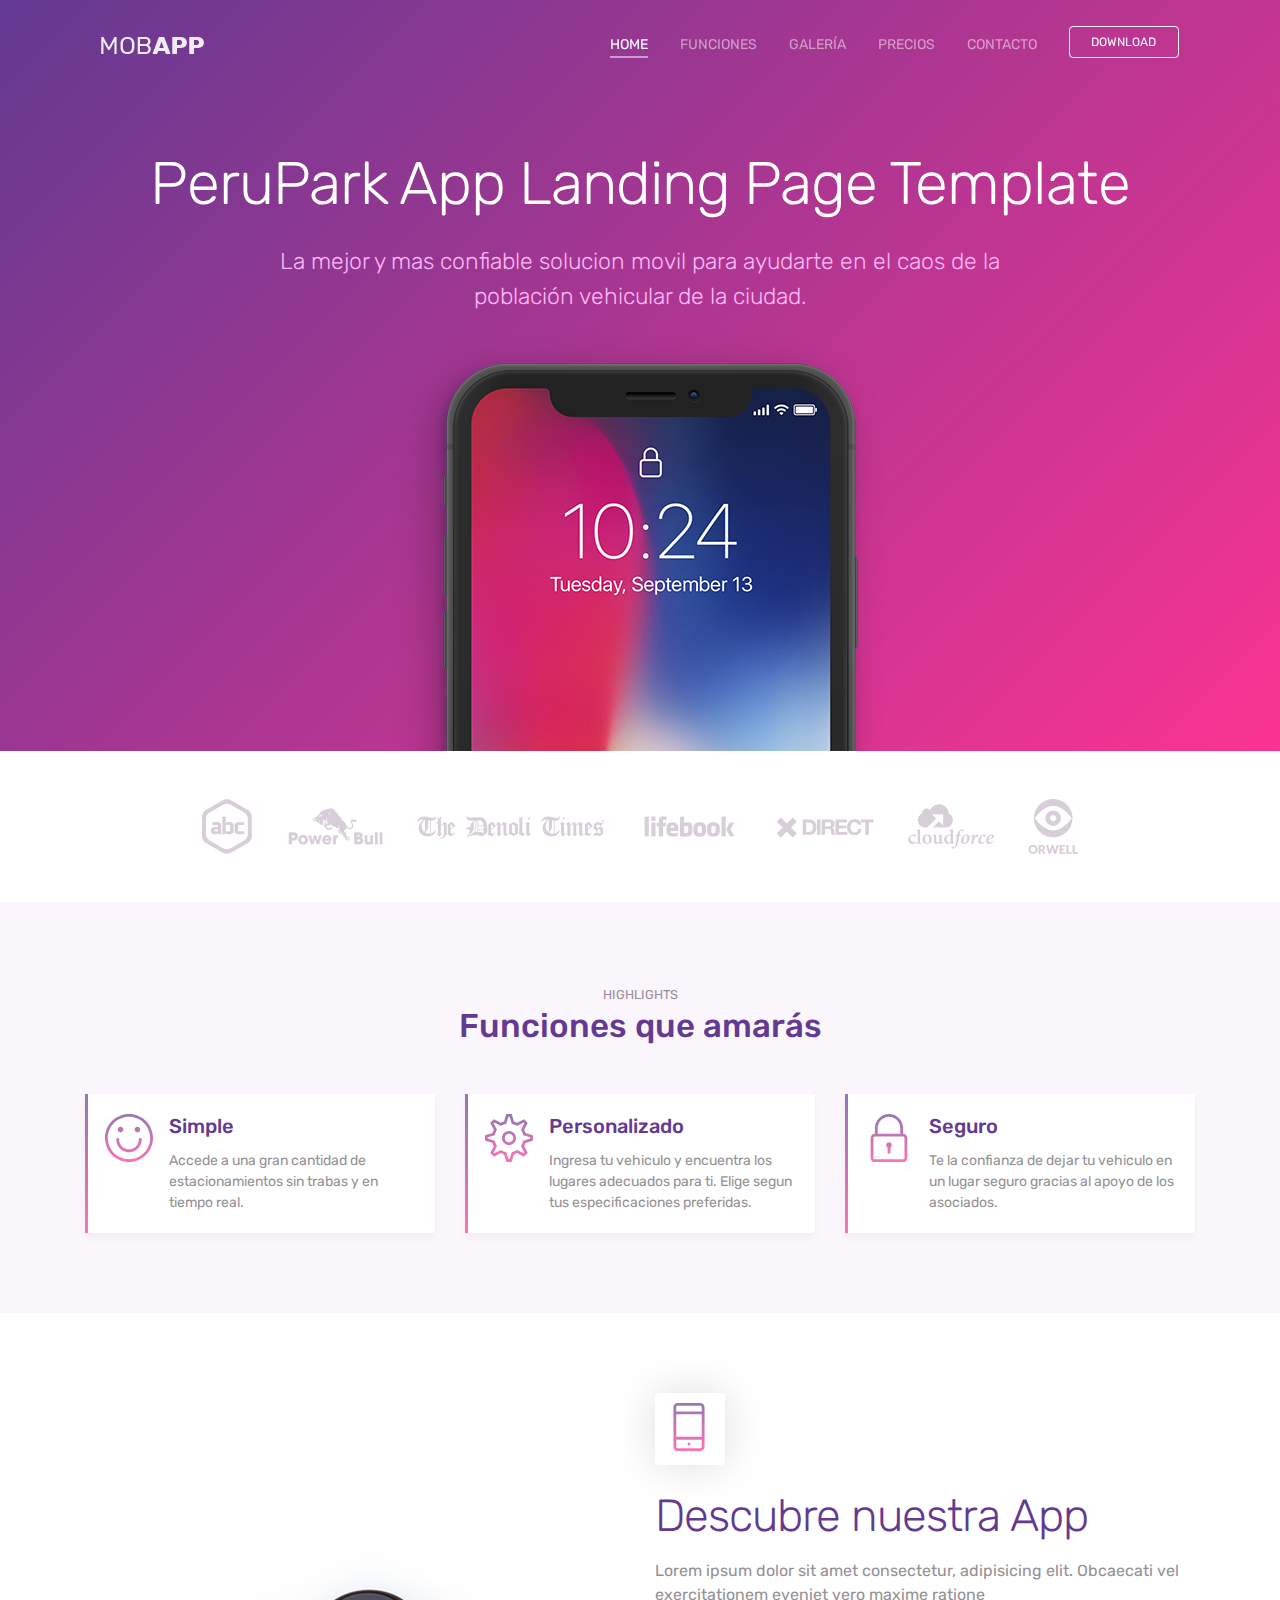
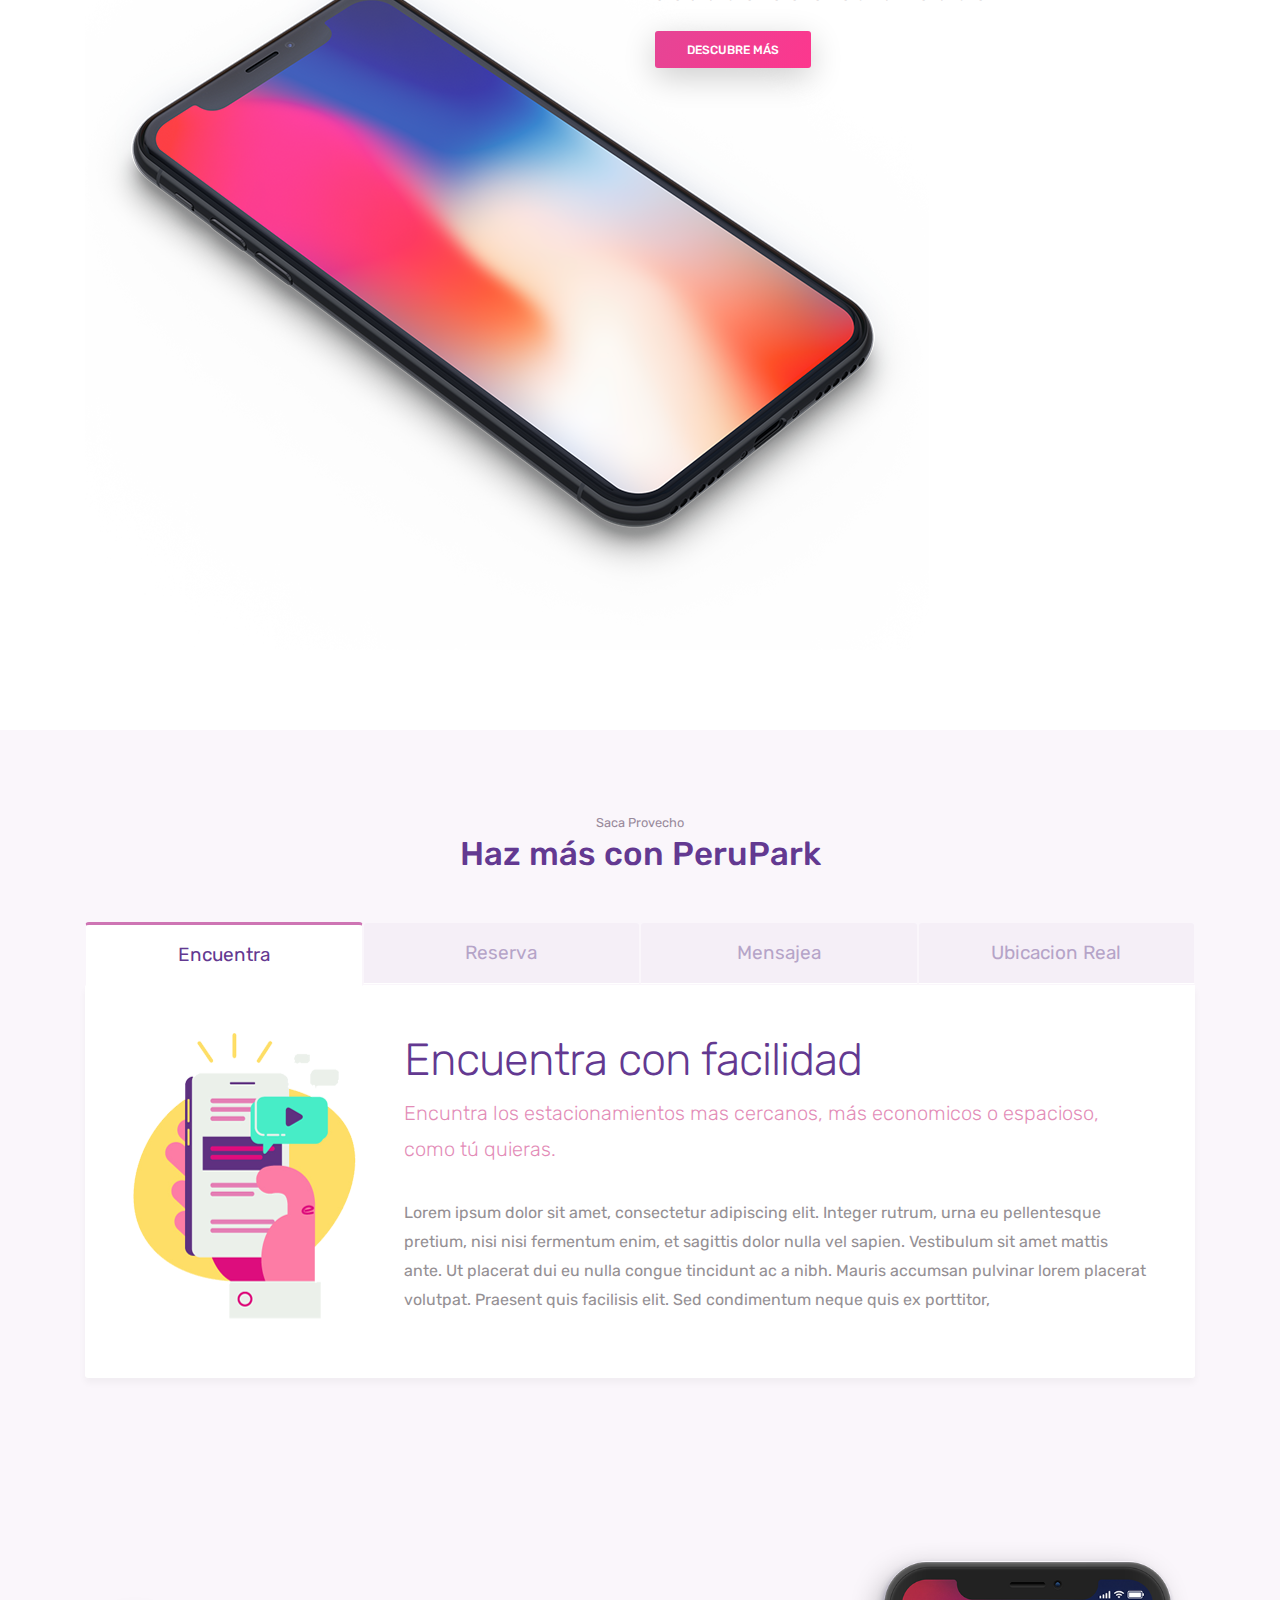
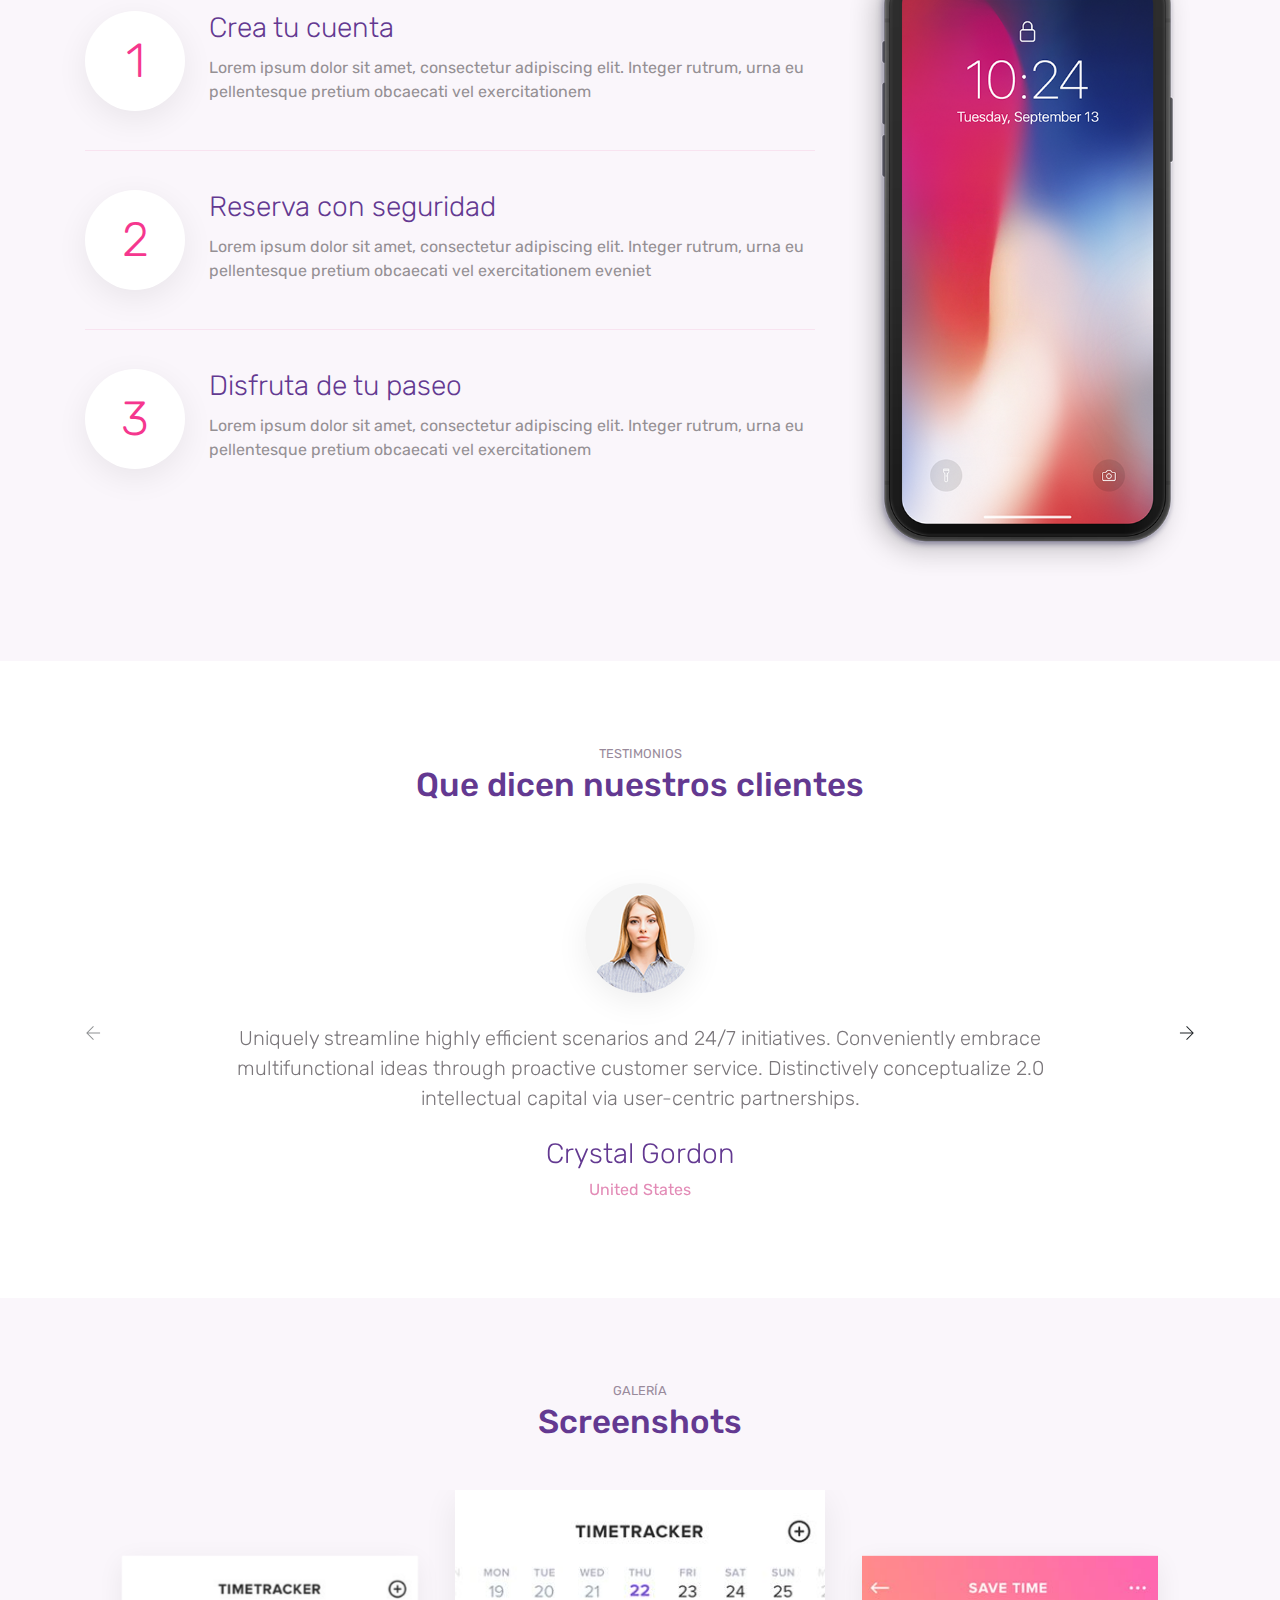
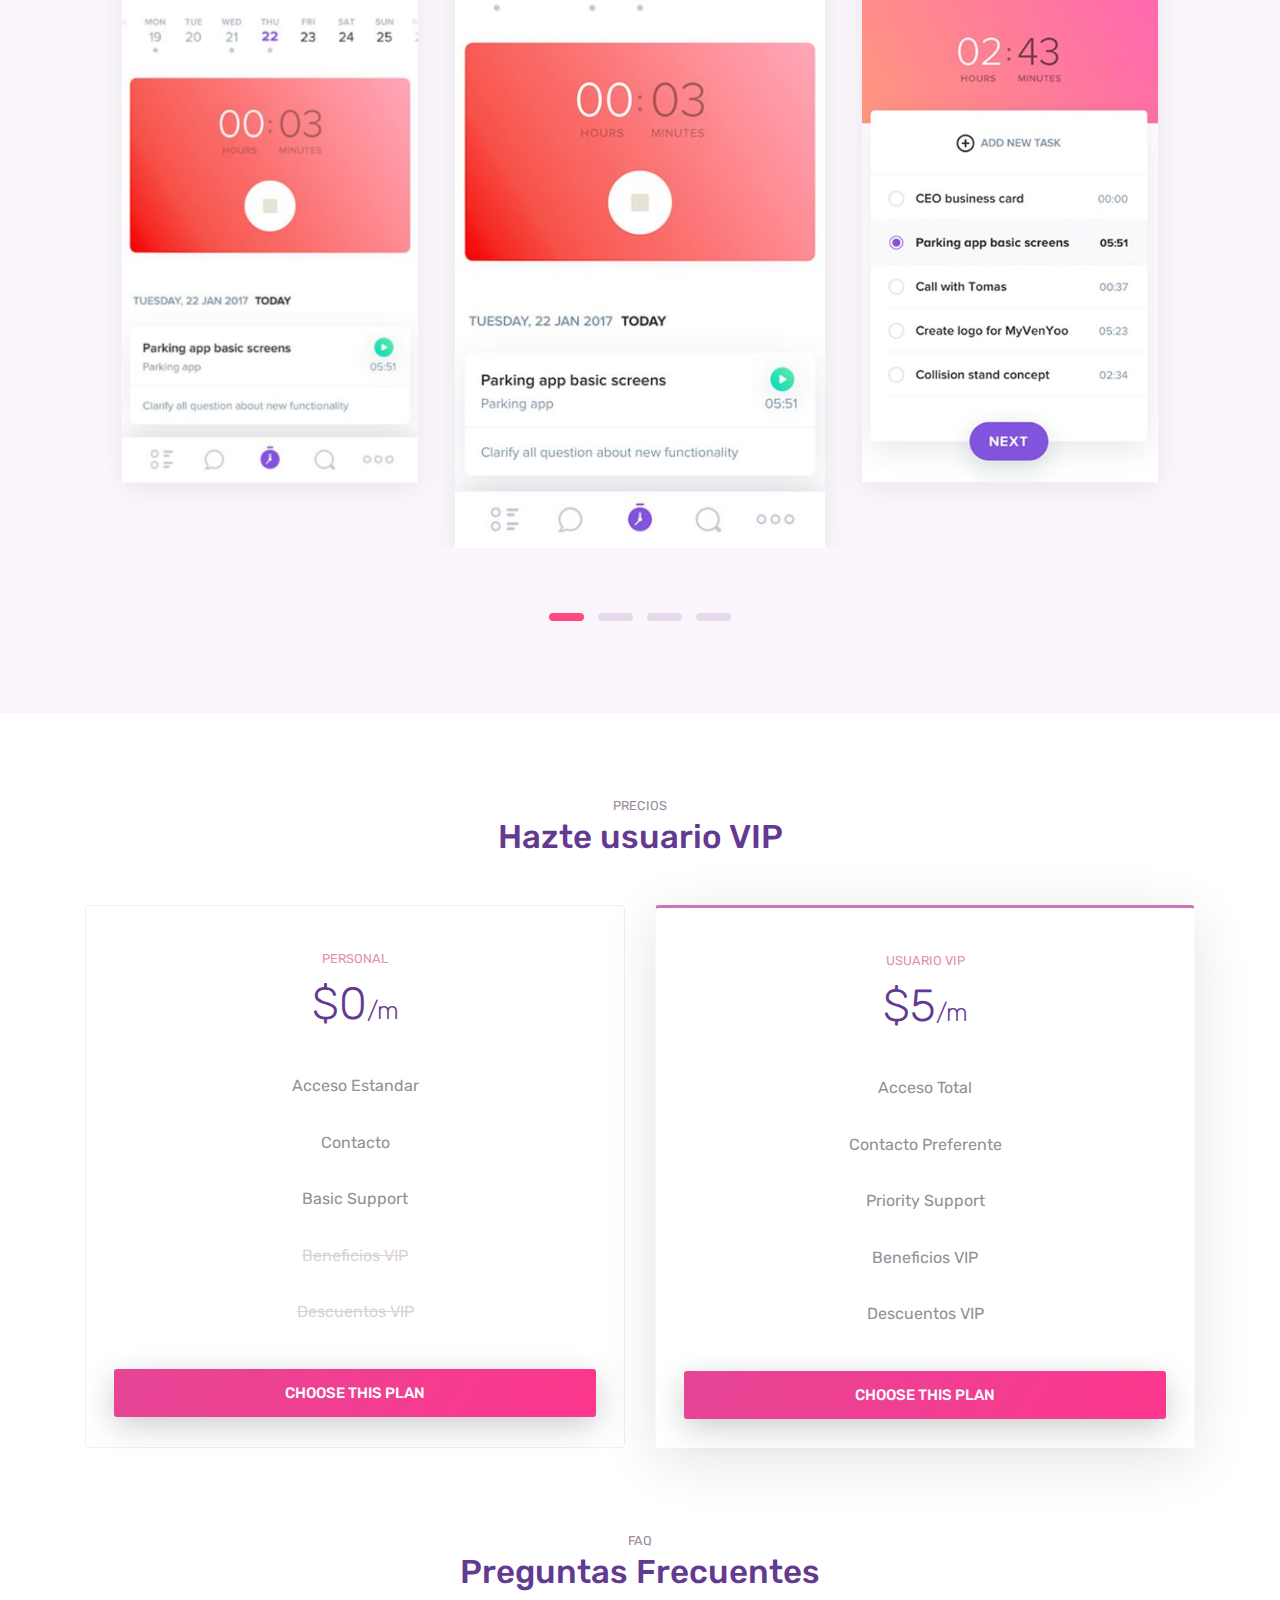
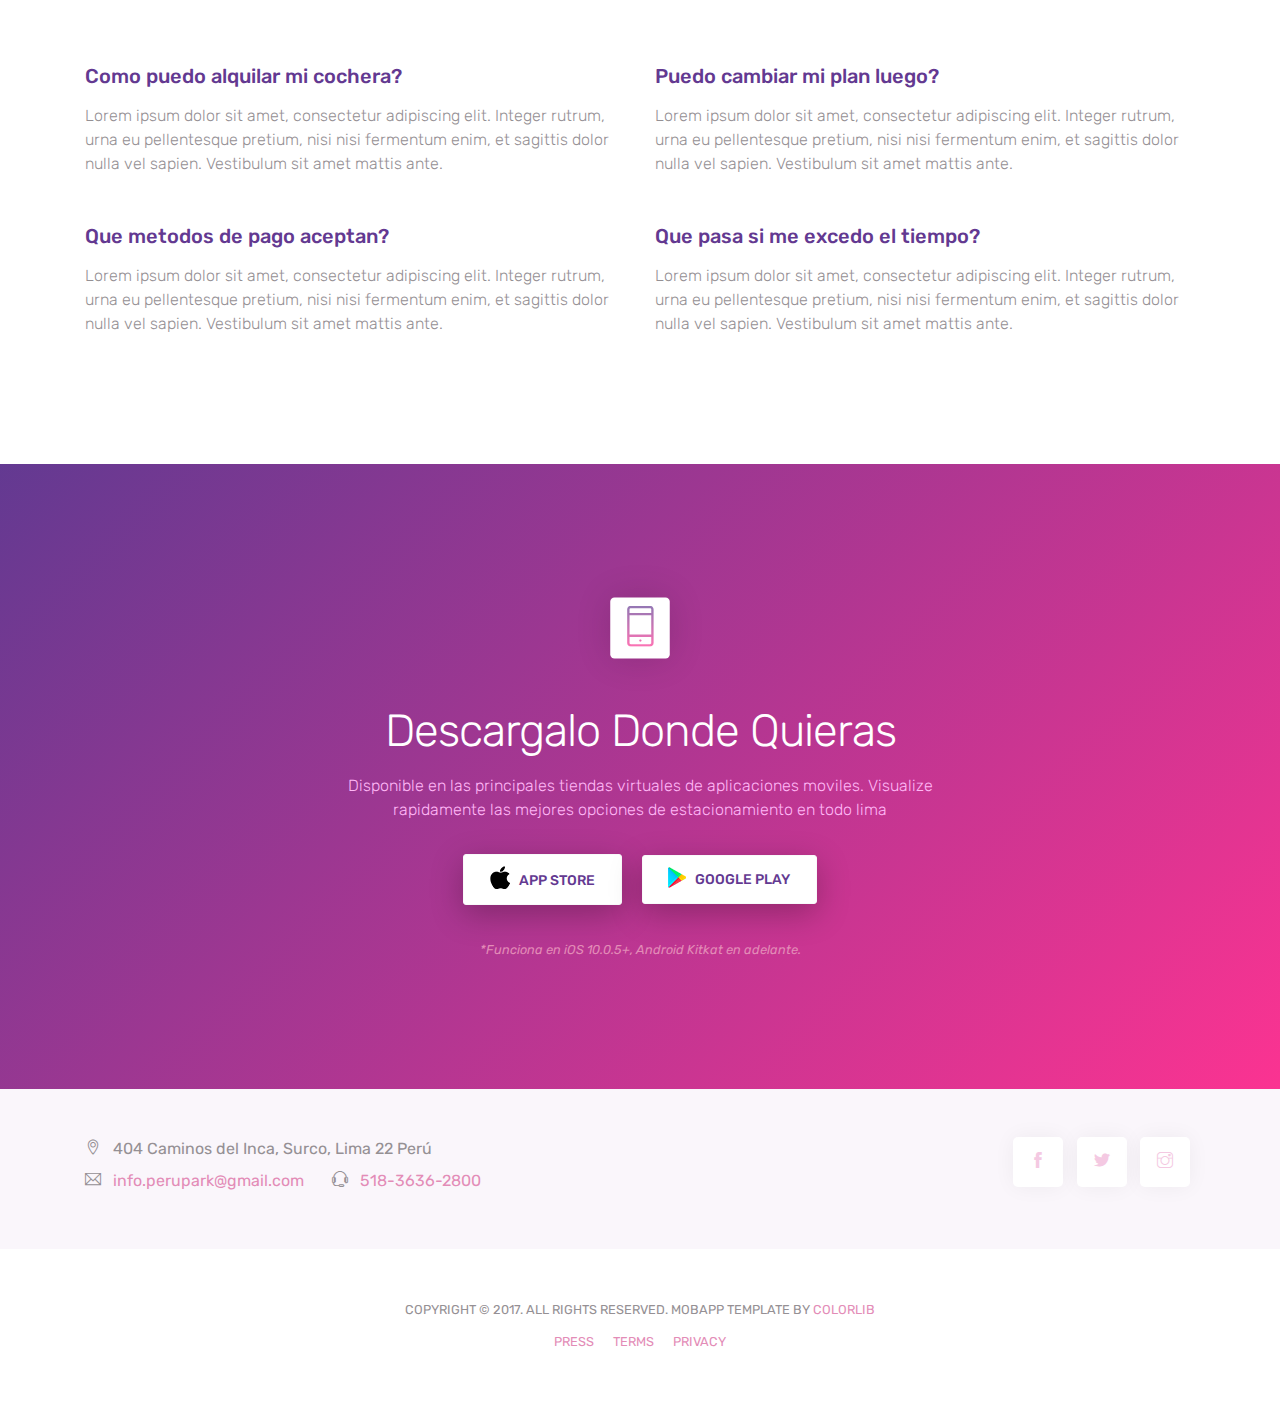
<file: Peruparkweb/index.html>
<!doctype html>
<html lang="en">
<!--

Page    : index / MobApp
Version : 1.0
Author  : Colorlib
URI     : https://colorlib.com

 -->

<head>
    <title>PeruPark - App Landing Page Template</title>
    <!-- Required meta tags -->
    <meta charset="utf-8">
    <meta name="viewport" content="width=device-width, initial-scale=1, shrink-to-fit=no">
    <meta name="description" content="Mobland - Mobile App Landing Page Template">
    <meta name="keywords" content="HTML5, bootstrap, mobile, app, landing, ios, android, responsive">

    <!-- Font -->
    <link rel="dns-prefetch" href="//fonts.googleapis.com">
    <link href="https://fonts.googleapis.com/css?family=Rubik:300,400,500" rel="stylesheet">

    <!-- Bootstrap CSS -->
    <link rel="stylesheet" href="css/bootstrap.min.css">
    <!-- Themify Icons -->
    <link rel="stylesheet" href="css/themify-icons.css">
    <!-- Owl carousel -->
    <link rel="stylesheet" href="css/owl.carousel.min.css">
    <!-- Main css -->
    <link href="css/style.css" rel="stylesheet">
</head>

<body data-spy="scroll" data-target="#navbar" data-offset="30">

    <!-- Nav Menu -->

    <div class="nav-menu fixed-top">
        <div class="container">
            <div class="row">
                <div class="col-md-12">
                    <nav class="navbar navbar-dark navbar-expand-lg">
                        <a class="navbar-brand" href="index.html"><img src="images/logo.png" class="img-fluid" alt="logo"></a> <button class="navbar-toggler" type="button" data-toggle="collapse" data-target="#navbar" aria-controls="navbar" aria-expanded="false" aria-label="Toggle navigation"> <span class="navbar-toggler-icon"></span> </button>
                        <div class="collapse navbar-collapse" id="navbar">
                            <ul class="navbar-nav ml-auto">
                                <li class="nav-item"> <a class="nav-link active" href="#home">HOME <span class="sr-only">(current)</span></a> </li>
                                <li class="nav-item"> <a class="nav-link" href="#features">FUNCIONES</a> </li>
                                <li class="nav-item"> <a class="nav-link" href="#gallery">GALERÍA</a> </li>
                                <li class="nav-item"> <a class="nav-link" href="#pricing">PRECIOS</a> </li>
                                <li class="nav-item"> <a class="nav-link" href="#contact">CONTACTO</a> </li>
                                <li class="nav-item"><a href="#downloadarea" class="btn btn-outline-light my-3 my-sm-0 ml-lg-3">Download</a></li>
                            </ul>
                        </div>
                    </nav>
                </div>
            </div>
        </div>
    </div>


    <header class="bg-gradient" id="home">
        <div class="container mt-5">
            <h1>PeruPark App Landing Page Template</h1>
            <p class="tagline">La mejor y mas confiable solucion movil para ayudarte en el caos de la población vehicular de la ciudad.</p>
        </div>
        <div class="img-holder mt-3"><img src="images/iphonex.png" alt="phone" class="img-fluid"></div>
    </header>

    <div class="client-logos my-5">
        <div class="container text-center">
            <img src="images/client-logos.png" alt="client logos" class="img-fluid">
        </div>
    </div>

    <div class="section light-bg" id="features">


        <div class="container">

            <div class="section-title">
                <small>HIGHLIGHTS</small>
                <h3>Funciones que amarás</h3>
            </div>


            <div class="row">
                <div class="col-12 col-lg-4">
                    <div class="card features">
                        <div class="card-body">
                            <div class="media">
                                <span class="ti-face-smile gradient-fill ti-3x mr-3"></span>
                                <div class="media-body">
                                    <h4 class="card-title">Simple</h4>
                                    <p class="card-text">Accede a una gran cantidad de estacionamientos sin trabas y en tiempo real.</p>
                                </div>
                            </div>
                        </div>
                    </div>
                </div>
                <div class="col-12 col-lg-4">
                    <div class="card features">
                        <div class="card-body">
                            <div class="media">
                                <span class="ti-settings gradient-fill ti-3x mr-3"></span>
                                <div class="media-body">
                                    <h4 class="card-title">Personalizado</h4>
                                    <p class="card-text">Ingresa tu vehiculo y encuentra los lugares adecuados para ti. Elige segun tus especificaciones preferidas.</p>
                                </div>
                            </div>
                        </div>
                    </div>
                </div>
                <div class="col-12 col-lg-4">
                    <div class="card features">
                        <div class="card-body">
                            <div class="media">
                                <span class="ti-lock gradient-fill ti-3x mr-3"></span>
                                <div class="media-body">
                                    <h4 class="card-title">Seguro</h4>
                                    <p class="card-text">Te la confianza de dejar tu vehiculo en un lugar seguro gracias al apoyo de los asociados.</p>
                                </div>
                            </div>
                        </div>
                    </div>
                </div>
            </div>

        </div>



    </div>
    <!-- // end .section -->
    <div class="section">

        <div class="container">
            <div class="row">
                <div class="col-lg-6 offset-lg-6">
                    <div class="box-icon"><span class="ti-mobile gradient-fill ti-3x"></span></div>
                    <h2>Descubre nuestra App</h2>
                    <p class="mb-4">Lorem ipsum dolor sit amet consectetur, adipisicing elit. Obcaecati vel exercitationem eveniet vero maxime ratione </p>
                    <a href="#" class="btn btn-primary">Descubre más</a>
                </div>
            </div>
            <div class="perspective-phone">
                <img src="images/perspective.png" alt="perspective phone" class="img-fluid">
            </div>
        </div>

    </div>
    <!-- // end .section -->


    <div class="section light-bg">
        <div class="container">
            <div class="section-title">
                <small>Saca Provecho</small>
                <h3>Haz más con PeruPark</h3>
            </div>

            <ul class="nav nav-tabs nav-justified" role="tablist">
                <li class="nav-item">
                    <a class="nav-link active" data-toggle="tab" href="#communication">Encuentra</a>
                </li>
                <li class="nav-item">
                    <a class="nav-link" data-toggle="tab" href="#schedule">Reserva</a>
                </li>
                <li class="nav-item">
                    <a class="nav-link" data-toggle="tab" href="#messages">Mensajea</a>
                </li>
                <li class="nav-item">
                    <a class="nav-link" data-toggle="tab" href="#livechat">Ubicacion Real</a>
                </li>
            </ul>
            <div class="tab-content">
                <div class="tab-pane fade show active" id="communication">
                    <div class="d-flex flex-column flex-lg-row">
                        <img src="images/graphic.png" alt="graphic" class="img-fluid rounded align-self-start mr-lg-5 mb-5 mb-lg-0">
                        <div>

                            <h2>Encuentra con facilidad</h2>
                            <p class="lead">Encuntra los estacionamientos mas cercanos, más economicos o espacioso, como tú quieras.</p>
                            <p>Lorem ipsum dolor sit amet, consectetur adipiscing elit. Integer rutrum, urna eu pellentesque pretium, nisi nisi fermentum enim, et sagittis dolor nulla vel sapien. Vestibulum sit amet mattis ante. Ut placerat dui eu nulla
                                congue tincidunt ac a nibh. Mauris accumsan pulvinar lorem placerat volutpat. Praesent quis facilisis elit. Sed condimentum neque quis ex porttitor,
                            </p>
                        </div>
                    </div>
                </div>
                <div class="tab-pane fade" id="schedule">
                    <div class="d-flex flex-column flex-lg-row">
                        <div>
                            <h2>Reserva cuando tu quieras</h2>
                            <p class="lead">Separa los espacios de aparcamiento cuando tu quieras y la cantidad de horas que quieras. </p>
                            <p>Lorem ipsum dolor sit amet, consectetur adipiscing elit. Integer rutrum, urna eu pellentesque pretium, nisi nisi fermentum enim, et sagittis dolor nulla vel sapien. Vestibulum sit amet mattis ante. Ut placerat dui eu nulla
                                congue tincidunt ac a nibh. Mauris accumsan pulvinar lorem placerat volutpat. Praesent quis facilisis elit. Sed condimentum neque quis ex porttitor,
                            </p>
                        </div>
                        <img src="images/graphic.png" alt="graphic" class="img-fluid rounded align-self-start mr-lg-5 mb-5 mb-lg-0">
                    </div>
                </div>
                <div class="tab-pane fade" id="messages">
                    <div class="d-flex flex-column flex-lg-row">
                        <img src="images/graphic.png" alt="graphic" class="img-fluid rounded align-self-start mr-lg-5 mb-5 mb-lg-0">
                        <div>
                            <h2>Servicio de contacto con los asociados</h2>
                            <p class="lead">Consulta y responde tus dudas diractamente con el dueño. </p>
                            <p>Lorem ipsum dolor sit amet, consectetur adipiscing elit. Integer rutrum, urna eu pellentesque pretium, nisi nisi fermentum enim, et sagittis dolor nulla vel sapien. Vestibulum sit amet mattis ante. Ut placerat dui eu nulla
                                congue tincidunt ac a nibh. Mauris accumsan pulvinar lorem placerat volutpat. Praesent quis facilisis elit. Sed condimentum neque quis ex porttitor,
                            </p>
                        </div>
                    </div>
                </div>
                <div class="tab-pane fade" id="livechat">
                    <div class="d-flex flex-column flex-lg-row">
                        <div>
                            <h2>Detalles reales</h2>
                            <p class="lead">Observa ubicaciones reales y la disponibilidad en tiempo real.</p>
                            <p>Lorem ipsum dolor sit amet, consectetur adipiscing elit. Integer rutrum, urna eu pellentesque pretium, nisi nisi fermentum enim, et sagittis dolor nulla vel sapien. Vestibulum sit amet mattis ante. Ut placerat dui eu nulla
                                congue tincidunt ac a nibh. Mauris accumsan pulvinar lorem placerat volutpat. Praesent quis facilisis elit. Sed condimentum neque quis ex porttitor,
                            </p>
                        </div>
                        <img src="images/graphic.png" alt="graphic" class="img-fluid rounded align-self-start mr-lg-5 mb-5 mb-lg-0">
                    </div>
                </div>
            </div>


        </div>
    </div>
    <!-- // end .section -->


    <div class="section light-bg">

        <div class="container">
            <div class="row">
                <div class="col-md-8 d-flex align-items-center">
                    <ul class="list-unstyled ui-steps">
                        <li class="media">
                            <div class="circle-icon mr-4">1</div>
                            <div class="media-body">
                                <h5>Crea tu cuenta</h5>
                                <p>Lorem ipsum dolor sit amet, consectetur adipiscing elit. Integer rutrum, urna eu pellentesque pretium obcaecati vel exercitationem </p>
                            </div>
                        </li>
                        <li class="media my-4">
                            <div class="circle-icon mr-4">2</div>
                            <div class="media-body">
                                <h5>Reserva con seguridad</h5>
                                <p>Lorem ipsum dolor sit amet, consectetur adipiscing elit. Integer rutrum, urna eu pellentesque pretium obcaecati vel exercitationem eveniet</p>
                            </div>
                        </li>
                        <li class="media">
                            <div class="circle-icon mr-4">3</div>
                            <div class="media-body">
                                <h5>Disfruta de tu paseo</h5>
                                <p>Lorem ipsum dolor sit amet, consectetur adipiscing elit. Integer rutrum, urna eu pellentesque pretium obcaecati vel exercitationem </p>
                            </div>
                        </li>
                    </ul>
                </div>
                <div class="col-md-4">
                    <img src="images/iphonex.png" alt="iphone" class="img-fluid">
                </div>

            </div>

        </div>

    </div>
    <!-- // end .section -->


    <div class="section">
        <div class="container">
            <div class="section-title">
                <small>TESTIMONIOS</small>
                <h3>Que dicen nuestros clientes</h3>
            </div>

            <div class="testimonials owl-carousel">
                <div class="testimonials-single">
                    <img src="images/client.png" alt="client" class="client-img">
                    <blockquote class="blockquote">Uniquely streamline highly efficient scenarios and 24/7 initiatives. Conveniently embrace multifunctional ideas through proactive customer service. Distinctively conceptualize 2.0 intellectual capital via user-centric partnerships.</blockquote>
                    <h5 class="mt-4 mb-2">Crystal Gordon</h5>
                    <p class="text-primary">United States</p>
                </div>
                <div class="testimonials-single">
                    <img src="images/client.png" alt="client" class="client-img">
                    <blockquote class="blockquote">Uniquely streamline highly efficient scenarios and 24/7 initiatives. Conveniently embrace multifunctional ideas through proactive customer service. Distinctively conceptualize 2.0 intellectual capital via user-centric partnerships.</blockquote>
                    <h5 class="mt-4 mb-2">Crystal Gordon</h5>
                    <p class="text-primary">United States</p>
                </div>
                <div class="testimonials-single">
                    <img src="images/client.png" alt="client" class="client-img">
                    <blockquote class="blockquote">Uniquely streamline highly efficient scenarios and 24/7 initiatives. Conveniently embrace multifunctional ideas through proactive customer service. Distinctively conceptualize 2.0 intellectual capital via user-centric partnerships.</blockquote>
                    <h5 class="mt-4 mb-2">Crystal Gordon</h5>
                    <p class="text-primary">United States</p>
                </div>
            </div>

        </div>

    </div>
    <!-- // end .section -->


    <div class="section light-bg" id="gallery">
        <div class="container">
            <div class="section-title">
                <small>GALERÍA</small>
                <h3>Screenshots</h3>
            </div>

            <div class="img-gallery owl-carousel owl-theme">
                <img src="images/screen1.jpg" alt="image">
                <img src="images/screen2.jpg" alt="image">
                <img src="images/screen3.jpg" alt="image">
                <img src="images/screen1.jpg" alt="image">
            </div>

        </div>

    </div>
    <!-- // end .section -->





    <div class="section" id="pricing">
        <div class="container">
            <div class="section-title">
                <small>PRECIOS</small>
                <h3>Hazte usuario VIP</h3>
            </div>

            <div class="card-deck">
                <div class="card pricing">
                    <div class="card-head">
                        <small class="text-primary">PERSONAL</small>
                        <span class="price">$0<sub>/m</sub></span>
                    </div>
                    <ul class="list-group list-group-flush">
                        <div class="list-group-item">Acceso Estandar</div>
                        <div class="list-group-item">Contacto</div>
                        <div class="list-group-item">Basic Support</div>
                        <div class="list-group-item"><del>Beneficios VIP</del></div>
                        <div class="list-group-item"><del>Descuentos VIP</del></div>
                    </ul>
                    <div class="card-body">
                        <a href="#" class="btn btn-primary btn-lg btn-block">Choose this Plan</a>
                    </div>
                </div>
                <div class="card pricing popular">
                    <div class="card-head">
                        <small class="text-primary">USUARIO VIP</small>
                        <span class="price">$5<sub>/m</sub></span>
                    </div>
                    <ul class="list-group list-group-flush">
                        <div class="list-group-item">Acceso Total</div>
                        <div class="list-group-item">Contacto Preferente</div>
                        <div class="list-group-item">Priority Support</div>
                        <div class="list-group-item">Beneficios VIP</div>
                        <div class="list-group-item">Descuentos VIP</div>
                    </ul>
                    <div class="card-body">
                        <a href="#" class="btn btn-primary btn-lg btn-block">Choose this Plan</a>
                    </div>
                </div>
            </div>
            <!-- // end .pricing -->


        </div>

    </div>
    <!-- // end .section -->


    <div class="section pt-0">
        <div class="container">
            <div class="section-title">
                <small>FAQ</small>
                <h3>Preguntas Frecuentes</h3>
            </div>

            <div class="row pt-4">
                <div class="col-md-6">
                    <h4 class="mb-3">Como puedo alquilar mi cochera?</h4>
                    <p class="light-font mb-5">Lorem ipsum dolor sit amet, consectetur adipiscing elit. Integer rutrum, urna eu pellentesque pretium, nisi nisi fermentum enim, et sagittis dolor nulla vel sapien. Vestibulum sit amet mattis ante. </p>
                    <h4 class="mb-3">Que metodos de pago aceptan?</h4>
                    <p class="light-font mb-5">Lorem ipsum dolor sit amet, consectetur adipiscing elit. Integer rutrum, urna eu pellentesque pretium, nisi nisi fermentum enim, et sagittis dolor nulla vel sapien. Vestibulum sit amet mattis ante. </p>

                </div>
                <div class="col-md-6">
                    <h4 class="mb-3">Puedo cambiar mi plan luego?</h4>
                    <p class="light-font mb-5">Lorem ipsum dolor sit amet, consectetur adipiscing elit. Integer rutrum, urna eu pellentesque pretium, nisi nisi fermentum enim, et sagittis dolor nulla vel sapien. Vestibulum sit amet mattis ante. </p>
                    <h4 class="mb-3">Que pasa si me excedo el tiempo?</h4>
                    <p class="light-font mb-5">Lorem ipsum dolor sit amet, consectetur adipiscing elit. Integer rutrum, urna eu pellentesque pretium, nisi nisi fermentum enim, et sagittis dolor nulla vel sapien. Vestibulum sit amet mattis ante. </p>

                </div>
            </div>
        </div>

    </div>
    <!-- // end .section -->



    <div class="section bg-gradient" id="downloadarea">
        <div class="container">
            <div class="call-to-action">

                <div class="box-icon"><span class="ti-mobile gradient-fill ti-3x"></span></div>
                <h2>Descargalo Donde Quieras</h2>
                <p class="tagline">Disponible en las principales tiendas virtuales de aplicaciones moviles. Visualize rapidamente las mejores opciones de estacionamiento en todo lima </p>
                <div class="my-4">

                    <a href="#" class="btn btn-light"><img src="images/appleicon.png" alt="icon"> App Store</a>
                    <a href="#" class="btn btn-light"><img src="images/playicon.png" alt="icon"> Google play</a>
                </div>
                <p class="text-primary"><small><i>*Funciona en iOS 10.0.5+, Android Kitkat en adelante. </i></small></p>
            </div>
        </div>

    </div>
    <!-- // end .section -->

    <div class="light-bg py-5" id="contact">
        <div class="container">
            <div class="row">
                <div class="col-lg-6 text-center text-lg-left">
                    <p class="mb-2"> <span class="ti-location-pin mr-2"></span> 404 Caminos del Inca, Surco, Lima 22 Perú</p>
                    <div class=" d-block d-sm-inline-block">
                        <p class="mb-2">
                            <span class="ti-email mr-2"></span> <a class="mr-4" href="mailto:info.perupark@gmail.com">info.perupark@gmail.com</a>
                        </p>
                    </div>
                    <div class="d-block d-sm-inline-block">
                        <p class="mb-0">
                            <span class="ti-headphone-alt mr-2"></span> <a href="tel:51836362800">518-3636-2800</a>
                        </p>
                    </div>

                </div>
                <div class="col-lg-6">
                    <div class="social-icons">
                        <a href="https://www.facebook.com/PeruParK1/?modal=admin_todo_tour"><span class="ti-facebook"></span></a>
                        <a href="#"><span class="ti-twitter-alt"></span></a>
                        <a href="#"><span class="ti-instagram"></span></a>
                    </div>
                </div>
            </div>

        </div>

    </div>
    <!-- // end .section -->
    <footer class="my-5 text-center">
        <!-- Copyright removal is not prohibited! -->
        <p class="mb-2"><small>COPYRIGHT © 2017. ALL RIGHTS RESERVED. MOBAPP TEMPLATE BY <a href="https://colorlib.com">COLORLIB</a></small></p>

        <small>
            <a href="#" class="m-2">PRESS</a>
            <a href="#" class="m-2">TERMS</a>
            <a href="#" class="m-2">PRIVACY</a>
        </small>
    </footer>

    <!-- jQuery and Bootstrap -->
    <script src="js/jquery-3.2.1.min.js"></script>
    <script src="js/bootstrap.bundle.min.js"></script>
    <!-- Plugins JS -->
    <script src="js/owl.carousel.min.js"></script>
    <!-- Custom JS -->
    <script src="js/script.js"></script>

</body>

</html>
</file>
<file: Peruparkweb/css/themify-icons.css>
@font-face {
    font-family: 'themify';
    src: url('../fonts/themify.eot?-fvbane');
    src: url('../fonts/themify.eot?#iefix-fvbane') format('embedded-opentype'), url('../fonts/themify.woff?-fvbane') format('woff'), url('../fonts/themify.ttf?-fvbane') format('truetype'), url('../fonts/themify.svg?-fvbane#themify') format('svg');
    font-weight: normal;
    font-style: normal;
}

[class^="ti-"],
[class*=" ti-"] {
    font-family: 'themify';
    speak: none;
    font-style: normal;
    font-weight: normal;
    font-variant: normal;
    text-transform: none;
    line-height: 1;
    /* Better Font Rendering =========== */
    -webkit-font-smoothing: antialiased;
    -moz-osx-font-smoothing: grayscale;
}

.ti-wand:before {
    content: "\e600";
}

.ti-volume:before {
    content: "\e601";
}

.ti-user:before {
    content: "\e602";
}

.ti-unlock:before {
    content: "\e603";
}

.ti-unlink:before {
    content: "\e604";
}

.ti-trash:before {
    content: "\e605";
}

.ti-thought:before {
    content: "\e606";
}

.ti-target:before {
    content: "\e607";
}

.ti-tag:before {
    content: "\e608";
}

.ti-tablet:before {
    content: "\e609";
}

.ti-star:before {
    content: "\e60a";
}

.ti-spray:before {
    content: "\e60b";
}

.ti-signal:before {
    content: "\e60c";
}

.ti-shopping-cart:before {
    content: "\e60d";
}

.ti-shopping-cart-full:before {
    content: "\e60e";
}

.ti-settings:before {
    content: "\e60f";
}

.ti-search:before {
    content: "\e610";
}

.ti-zoom-in:before {
    content: "\e611";
}

.ti-zoom-out:before {
    content: "\e612";
}

.ti-cut:before {
    content: "\e613";
}

.ti-ruler:before {
    content: "\e614";
}

.ti-ruler-pencil:before {
    content: "\e615";
}

.ti-ruler-alt:before {
    content: "\e616";
}

.ti-bookmark:before {
    content: "\e617";
}

.ti-bookmark-alt:before {
    content: "\e618";
}

.ti-reload:before {
    content: "\e619";
}

.ti-plus:before {
    content: "\e61a";
}

.ti-pin:before {
    content: "\e61b";
}

.ti-pencil:before {
    content: "\e61c";
}

.ti-pencil-alt:before {
    content: "\e61d";
}

.ti-paint-roller:before {
    content: "\e61e";
}

.ti-paint-bucket:before {
    content: "\e61f";
}

.ti-na:before {
    content: "\e620";
}

.ti-mobile:before {
    content: "\e621";
}

.ti-minus:before {
    content: "\e622";
}

.ti-medall:before {
    content: "\e623";
}

.ti-medall-alt:before {
    content: "\e624";
}

.ti-marker:before {
    content: "\e625";
}

.ti-marker-alt:before {
    content: "\e626";
}

.ti-arrow-up:before {
    content: "\e627";
}

.ti-arrow-right:before {
    content: "\e628";
}

.ti-arrow-left:before {
    content: "\e629";
}

.ti-arrow-down:before {
    content: "\e62a";
}

.ti-lock:before {
    content: "\e62b";
}

.ti-location-arrow:before {
    content: "\e62c";
}

.ti-link:before {
    content: "\e62d";
}

.ti-layout:before {
    content: "\e62e";
}

.ti-layers:before {
    content: "\e62f";
}

.ti-layers-alt:before {
    content: "\e630";
}

.ti-key:before {
    content: "\e631";
}

.ti-import:before {
    content: "\e632";
}

.ti-image:before {
    content: "\e633";
}

.ti-heart:before {
    content: "\e634";
}

.ti-heart-broken:before {
    content: "\e635";
}

.ti-hand-stop:before {
    content: "\e636";
}

.ti-hand-open:before {
    content: "\e637";
}

.ti-hand-drag:before {
    content: "\e638";
}

.ti-folder:before {
    content: "\e639";
}

.ti-flag:before {
    content: "\e63a";
}

.ti-flag-alt:before {
    content: "\e63b";
}

.ti-flag-alt-2:before {
    content: "\e63c";
}

.ti-eye:before {
    content: "\e63d";
}

.ti-export:before {
    content: "\e63e";
}

.ti-exchange-vertical:before {
    content: "\e63f";
}

.ti-desktop:before {
    content: "\e640";
}

.ti-cup:before {
    content: "\e641";
}

.ti-crown:before {
    content: "\e642";
}

.ti-comments:before {
    content: "\e643";
}

.ti-comment:before {
    content: "\e644";
}

.ti-comment-alt:before {
    content: "\e645";
}

.ti-close:before {
    content: "\e646";
}

.ti-clip:before {
    content: "\e647";
}

.ti-angle-up:before {
    content: "\e648";
}

.ti-angle-right:before {
    content: "\e649";
}

.ti-angle-left:before {
    content: "\e64a";
}

.ti-angle-down:before {
    content: "\e64b";
}

.ti-check:before {
    content: "\e64c";
}

.ti-check-box:before {
    content: "\e64d";
}

.ti-camera:before {
    content: "\e64e";
}

.ti-announcement:before {
    content: "\e64f";
}

.ti-brush:before {
    content: "\e650";
}

.ti-briefcase:before {
    content: "\e651";
}

.ti-bolt:before {
    content: "\e652";
}

.ti-bolt-alt:before {
    content: "\e653";
}

.ti-blackboard:before {
    content: "\e654";
}

.ti-bag:before {
    content: "\e655";
}

.ti-move:before {
    content: "\e656";
}

.ti-arrows-vertical:before {
    content: "\e657";
}

.ti-arrows-horizontal:before {
    content: "\e658";
}

.ti-fullscreen:before {
    content: "\e659";
}

.ti-arrow-top-right:before {
    content: "\e65a";
}

.ti-arrow-top-left:before {
    content: "\e65b";
}

.ti-arrow-circle-up:before {
    content: "\e65c";
}

.ti-arrow-circle-right:before {
    content: "\e65d";
}

.ti-arrow-circle-left:before {
    content: "\e65e";
}

.ti-arrow-circle-down:before {
    content: "\e65f";
}

.ti-angle-double-up:before {
    content: "\e660";
}

.ti-angle-double-right:before {
    content: "\e661";
}

.ti-angle-double-left:before {
    content: "\e662";
}

.ti-angle-double-down:before {
    content: "\e663";
}

.ti-zip:before {
    content: "\e664";
}

.ti-world:before {
    content: "\e665";
}

.ti-wheelchair:before {
    content: "\e666";
}

.ti-view-list:before {
    content: "\e667";
}

.ti-view-list-alt:before {
    content: "\e668";
}

.ti-view-grid:before {
    content: "\e669";
}

.ti-uppercase:before {
    content: "\e66a";
}

.ti-upload:before {
    content: "\e66b";
}

.ti-underline:before {
    content: "\e66c";
}

.ti-truck:before {
    content: "\e66d";
}

.ti-timer:before {
    content: "\e66e";
}

.ti-ticket:before {
    content: "\e66f";
}

.ti-thumb-up:before {
    content: "\e670";
}

.ti-thumb-down:before {
    content: "\e671";
}

.ti-text:before {
    content: "\e672";
}

.ti-stats-up:before {
    content: "\e673";
}

.ti-stats-down:before {
    content: "\e674";
}

.ti-split-v:before {
    content: "\e675";
}

.ti-split-h:before {
    content: "\e676";
}

.ti-smallcap:before {
    content: "\e677";
}

.ti-shine:before {
    content: "\e678";
}

.ti-shift-right:before {
    content: "\e679";
}

.ti-shift-left:before {
    content: "\e67a";
}

.ti-shield:before {
    content: "\e67b";
}

.ti-notepad:before {
    content: "\e67c";
}

.ti-server:before {
    content: "\e67d";
}

.ti-quote-right:before {
    content: "\e67e";
}

.ti-quote-left:before {
    content: "\e67f";
}

.ti-pulse:before {
    content: "\e680";
}

.ti-printer:before {
    content: "\e681";
}

.ti-power-off:before {
    content: "\e682";
}

.ti-plug:before {
    content: "\e683";
}

.ti-pie-chart:before {
    content: "\e684";
}

.ti-paragraph:before {
    content: "\e685";
}

.ti-panel:before {
    content: "\e686";
}

.ti-package:before {
    content: "\e687";
}

.ti-music:before {
    content: "\e688";
}

.ti-music-alt:before {
    content: "\e689";
}

.ti-mouse:before {
    content: "\e68a";
}

.ti-mouse-alt:before {
    content: "\e68b";
}

.ti-money:before {
    content: "\e68c";
}

.ti-microphone:before {
    content: "\e68d";
}

.ti-menu:before {
    content: "\e68e";
}

.ti-menu-alt:before {
    content: "\e68f";
}

.ti-map:before {
    content: "\e690";
}

.ti-map-alt:before {
    content: "\e691";
}

.ti-loop:before {
    content: "\e692";
}

.ti-location-pin:before {
    content: "\e693";
}

.ti-list:before {
    content: "\e694";
}

.ti-light-bulb:before {
    content: "\e695";
}

.ti-Italic:before {
    content: "\e696";
}

.ti-info:before {
    content: "\e697";
}

.ti-infinite:before {
    content: "\e698";
}

.ti-id-badge:before {
    content: "\e699";
}

.ti-hummer:before {
    content: "\e69a";
}

.ti-home:before {
    content: "\e69b";
}

.ti-help:before {
    content: "\e69c";
}

.ti-headphone:before {
    content: "\e69d";
}

.ti-harddrives:before {
    content: "\e69e";
}

.ti-harddrive:before {
    content: "\e69f";
}

.ti-gift:before {
    content: "\e6a0";
}

.ti-game:before {
    content: "\e6a1";
}

.ti-filter:before {
    content: "\e6a2";
}

.ti-files:before {
    content: "\e6a3";
}

.ti-file:before {
    content: "\e6a4";
}

.ti-eraser:before {
    content: "\e6a5";
}

.ti-envelope:before {
    content: "\e6a6";
}

.ti-download:before {
    content: "\e6a7";
}

.ti-direction:before {
    content: "\e6a8";
}

.ti-direction-alt:before {
    content: "\e6a9";
}

.ti-dashboard:before {
    content: "\e6aa";
}

.ti-control-stop:before {
    content: "\e6ab";
}

.ti-control-shuffle:before {
    content: "\e6ac";
}

.ti-control-play:before {
    content: "\e6ad";
}

.ti-control-pause:before {
    content: "\e6ae";
}

.ti-control-forward:before {
    content: "\e6af";
}

.ti-control-backward:before {
    content: "\e6b0";
}

.ti-cloud:before {
    content: "\e6b1";
}

.ti-cloud-up:before {
    content: "\e6b2";
}

.ti-cloud-down:before {
    content: "\e6b3";
}

.ti-clipboard:before {
    content: "\e6b4";
}

.ti-car:before {
    content: "\e6b5";
}

.ti-calendar:before {
    content: "\e6b6";
}

.ti-book:before {
    content: "\e6b7";
}

.ti-bell:before {
    content: "\e6b8";
}

.ti-basketball:before {
    content: "\e6b9";
}

.ti-bar-chart:before {
    content: "\e6ba";
}

.ti-bar-chart-alt:before {
    content: "\e6bb";
}

.ti-back-right:before {
    content: "\e6bc";
}

.ti-back-left:before {
    content: "\e6bd";
}

.ti-arrows-corner:before {
    content: "\e6be";
}

.ti-archive:before {
    content: "\e6bf";
}

.ti-anchor:before {
    content: "\e6c0";
}

.ti-align-right:before {
    content: "\e6c1";
}

.ti-align-left:before {
    content: "\e6c2";
}

.ti-align-justify:before {
    content: "\e6c3";
}

.ti-align-center:before {
    content: "\e6c4";
}

.ti-alert:before {
    content: "\e6c5";
}

.ti-alarm-clock:before {
    content: "\e6c6";
}

.ti-agenda:before {
    content: "\e6c7";
}

.ti-write:before {
    content: "\e6c8";
}

.ti-window:before {
    content: "\e6c9";
}

.ti-widgetized:before {
    content: "\e6ca";
}

.ti-widget:before {
    content: "\e6cb";
}

.ti-widget-alt:before {
    content: "\e6cc";
}

.ti-wallet:before {
    content: "\e6cd";
}

.ti-video-clapper:before {
    content: "\e6ce";
}

.ti-video-camera:before {
    content: "\e6cf";
}

.ti-vector:before {
    content: "\e6d0";
}

.ti-themify-logo:before {
    content: "\e6d1";
}

.ti-themify-favicon:before {
    content: "\e6d2";
}

.ti-themify-favicon-alt:before {
    content: "\e6d3";
}

.ti-support:before {
    content: "\e6d4";
}

.ti-stamp:before {
    content: "\e6d5";
}

.ti-split-v-alt:before {
    content: "\e6d6";
}

.ti-slice:before {
    content: "\e6d7";
}

.ti-shortcode:before {
    content: "\e6d8";
}

.ti-shift-right-alt:before {
    content: "\e6d9";
}

.ti-shift-left-alt:before {
    content: "\e6da";
}

.ti-ruler-alt-2:before {
    content: "\e6db";
}

.ti-receipt:before {
    content: "\e6dc";
}

.ti-pin2:before {
    content: "\e6dd";
}

.ti-pin-alt:before {
    content: "\e6de";
}

.ti-pencil-alt2:before {
    content: "\e6df";
}

.ti-palette:before {
    content: "\e6e0";
}

.ti-more:before {
    content: "\e6e1";
}

.ti-more-alt:before {
    content: "\e6e2";
}

.ti-microphone-alt:before {
    content: "\e6e3";
}

.ti-magnet:before {
    content: "\e6e4";
}

.ti-line-double:before {
    content: "\e6e5";
}

.ti-line-dotted:before {
    content: "\e6e6";
}

.ti-line-dashed:before {
    content: "\e6e7";
}

.ti-layout-width-full:before {
    content: "\e6e8";
}

.ti-layout-width-default:before {
    content: "\e6e9";
}

.ti-layout-width-default-alt:before {
    content: "\e6ea";
}

.ti-layout-tab:before {
    content: "\e6eb";
}

.ti-layout-tab-window:before {
    content: "\e6ec";
}

.ti-layout-tab-v:before {
    content: "\e6ed";
}

.ti-layout-tab-min:before {
    content: "\e6ee";
}

.ti-layout-slider:before {
    content: "\e6ef";
}

.ti-layout-slider-alt:before {
    content: "\e6f0";
}

.ti-layout-sidebar-right:before {
    content: "\e6f1";
}

.ti-layout-sidebar-none:before {
    content: "\e6f2";
}

.ti-layout-sidebar-left:before {
    content: "\e6f3";
}

.ti-layout-placeholder:before {
    content: "\e6f4";
}

.ti-layout-menu:before {
    content: "\e6f5";
}

.ti-layout-menu-v:before {
    content: "\e6f6";
}

.ti-layout-menu-separated:before {
    content: "\e6f7";
}

.ti-layout-menu-full:before {
    content: "\e6f8";
}

.ti-layout-media-right-alt:before {
    content: "\e6f9";
}

.ti-layout-media-right:before {
    content: "\e6fa";
}

.ti-layout-media-overlay:before {
    content: "\e6fb";
}

.ti-layout-media-overlay-alt:before {
    content: "\e6fc";
}

.ti-layout-media-overlay-alt-2:before {
    content: "\e6fd";
}

.ti-layout-media-left-alt:before {
    content: "\e6fe";
}

.ti-layout-media-left:before {
    content: "\e6ff";
}

.ti-layout-media-center-alt:before {
    content: "\e700";
}

.ti-layout-media-center:before {
    content: "\e701";
}

.ti-layout-list-thumb:before {
    content: "\e702";
}

.ti-layout-list-thumb-alt:before {
    content: "\e703";
}

.ti-layout-list-post:before {
    content: "\e704";
}

.ti-layout-list-large-image:before {
    content: "\e705";
}

.ti-layout-line-solid:before {
    content: "\e706";
}

.ti-layout-grid4:before {
    content: "\e707";
}

.ti-layout-grid3:before {
    content: "\e708";
}

.ti-layout-grid2:before {
    content: "\e709";
}

.ti-layout-grid2-thumb:before {
    content: "\e70a";
}

.ti-layout-cta-right:before {
    content: "\e70b";
}

.ti-layout-cta-left:before {
    content: "\e70c";
}

.ti-layout-cta-center:before {
    content: "\e70d";
}

.ti-layout-cta-btn-right:before {
    content: "\e70e";
}

.ti-layout-cta-btn-left:before {
    content: "\e70f";
}

.ti-layout-column4:before {
    content: "\e710";
}

.ti-layout-column3:before {
    content: "\e711";
}

.ti-layout-column2:before {
    content: "\e712";
}

.ti-layout-accordion-separated:before {
    content: "\e713";
}

.ti-layout-accordion-merged:before {
    content: "\e714";
}

.ti-layout-accordion-list:before {
    content: "\e715";
}

.ti-ink-pen:before {
    content: "\e716";
}

.ti-info-alt:before {
    content: "\e717";
}

.ti-help-alt:before {
    content: "\e718";
}

.ti-headphone-alt:before {
    content: "\e719";
}

.ti-hand-point-up:before {
    content: "\e71a";
}

.ti-hand-point-right:before {
    content: "\e71b";
}

.ti-hand-point-left:before {
    content: "\e71c";
}

.ti-hand-point-down:before {
    content: "\e71d";
}

.ti-gallery:before {
    content: "\e71e";
}

.ti-face-smile:before {
    content: "\e71f";
}

.ti-face-sad:before {
    content: "\e720";
}

.ti-credit-card:before {
    content: "\e721";
}

.ti-control-skip-forward:before {
    content: "\e722";
}

.ti-control-skip-backward:before {
    content: "\e723";
}

.ti-control-record:before {
    content: "\e724";
}

.ti-control-eject:before {
    content: "\e725";
}

.ti-comments-smiley:before {
    content: "\e726";
}

.ti-brush-alt:before {
    content: "\e727";
}

.ti-youtube:before {
    content: "\e728";
}

.ti-vimeo:before {
    content: "\e729";
}

.ti-twitter:before {
    content: "\e72a";
}

.ti-time:before {
    content: "\e72b";
}

.ti-tumblr:before {
    content: "\e72c";
}

.ti-skype:before {
    content: "\e72d";
}

.ti-share:before {
    content: "\e72e";
}

.ti-share-alt:before {
    content: "\e72f";
}

.ti-rocket:before {
    content: "\e730";
}

.ti-pinterest:before {
    content: "\e731";
}

.ti-new-window:before {
    content: "\e732";
}

.ti-microsoft:before {
    content: "\e733";
}

.ti-list-ol:before {
    content: "\e734";
}

.ti-linkedin:before {
    content: "\e735";
}

.ti-layout-sidebar-2:before {
    content: "\e736";
}

.ti-layout-grid4-alt:before {
    content: "\e737";
}

.ti-layout-grid3-alt:before {
    content: "\e738";
}

.ti-layout-grid2-alt:before {
    content: "\e739";
}

.ti-layout-column4-alt:before {
    content: "\e73a";
}

.ti-layout-column3-alt:before {
    content: "\e73b";
}

.ti-layout-column2-alt:before {
    content: "\e73c";
}

.ti-instagram:before {
    content: "\e73d";
}

.ti-google:before {
    content: "\e73e";
}

.ti-github:before {
    content: "\e73f";
}

.ti-flickr:before {
    content: "\e740";
}

.ti-facebook:before {
    content: "\e741";
}

.ti-dropbox:before {
    content: "\e742";
}

.ti-dribbble:before {
    content: "\e743";
}

.ti-apple:before {
    content: "\e744";
}

.ti-android:before {
    content: "\e745";
}

.ti-save:before {
    content: "\e746";
}

.ti-save-alt:before {
    content: "\e747";
}

.ti-yahoo:before {
    content: "\e748";
}

.ti-wordpress:before {
    content: "\e749";
}

.ti-vimeo-alt:before {
    content: "\e74a";
}

.ti-twitter-alt:before {
    content: "\e74b";
}

.ti-tumblr-alt:before {
    content: "\e74c";
}

.ti-trello:before {
    content: "\e74d";
}

.ti-stack-overflow:before {
    content: "\e74e";
}

.ti-soundcloud:before {
    content: "\e74f";
}

.ti-sharethis:before {
    content: "\e750";
}

.ti-sharethis-alt:before {
    content: "\e751";
}

.ti-reddit:before {
    content: "\e752";
}

.ti-pinterest-alt:before {
    content: "\e753";
}

.ti-microsoft-alt:before {
    content: "\e754";
}

.ti-linux:before {
    content: "\e755";
}

.ti-jsfiddle:before {
    content: "\e756";
}

.ti-joomla:before {
    content: "\e757";
}

.ti-html5:before {
    content: "\e758";
}

.ti-flickr-alt:before {
    content: "\e759";
}

.ti-email:before {
    content: "\e75a";
}

.ti-drupal:before {
    content: "\e75b";
}

.ti-dropbox-alt:before {
    content: "\e75c";
}

.ti-css3:before {
    content: "\e75d";
}

.ti-rss:before {
    content: "\e75e";
}

.ti-rss-alt:before {
    content: "\e75f";
}

.ti-lg {
    font-size: 1.33333333em;
    line-height: 0.75em;
    vertical-align: -15%;
}

.ti-2x {
    font-size: 2em;
}

.ti-3x {
    font-size: 3em;
}

.ti-4x {
    font-size: 4em;
}

.ti-5x {
    font-size: 5em;
}
</file>
<file: Peruparkweb/css/style.css>
@charset "UTF-8";

/*

Style   : MobApp CSS
Version : 1.0
Author  : Surjith S M
URI     : https://surjithctly.in/

Copyright © All rights Reserved 

*/


/*------------------------
[TABLE OF CONTENTS]
    
1. GLOBAL STYLES
2. NAVBAR
3. HERO
4. TABS
5. TESTIMONIALS
6. IMAGE GALLERY
7. PRICING
8. CALL TO ACTION
9. FOOTER

------------------------*/


/* GLOBAL
----------------------*/

body {
    font-family: 'Rubik', sans-serif;
    position: relative;
}

a {
    color: #e38cb7;
}

a:hover,
a:focus {
    color: #d6619c;
}

h1 {
    font-size: 60px;
    font-weight: 300;
    letter-spacing: -1px;
    margin-bottom: 1.5rem;
}

h2 {
    font-size: 45px;
    font-weight: 300;
    color: #633991;
    letter-spacing: -1px;
    margin-bottom: 1rem;
}

h3 {
    color: #633991;
    font-size: 33px;
    font-weight: 500;
}

h4 {
    font-size: 20px;
    font-weight: 500;
    color: #633991;
}

h5 {
    font-size: 28px;
    font-weight: 300;
    color: #633991;
    margin-bottom: 0.7rem;
}

p {
    color: #959094;
}

p.lead {
    color: #e38cb7;
    margin-bottom: 2rem;
}

.text-primary {
    color: #e38cb7 !important;
}

.light-font {
    font-weight: 300;
}

.btn {
    font-size: 12px;
    font-weight: 400;
    text-transform: uppercase;
    padding: 0.375rem 1.35rem;
    transition: all 0.3s ease;
}

.btn-outline-light:hover {
    color: #d6619c;
}

.btn-primary {
    border-radius: 3px;
    background-image: -moz-linear-gradient( 122deg, #e54595 0%, #fd378e 100%);
    background-image: -webkit-linear-gradient( 122deg, #e54595 0%, #fd378e 100%);
    background-image: -ms-linear-gradient( 122deg, #e54595 0%, #fd378e 100%);
    background-image: linear-gradient( 122deg, #e54595 0%, #fd378e 100%);
    box-shadow: 0px 9px 32px 0px rgba(0, 0, 0, 0.2);
    font-weight: 500;
    padding: 0.6rem 2rem;
    border: 0;
}

.btn-primary:hover,
.btn-primary:focus,
.btn-primary:active,
.btn-primary:not([disabled]):not(.disabled).active,
.btn-primary:not([disabled]):not(.disabled):active,
.show>.btn-primary.dropdown-toggle {
    background-image: linear-gradient( 122deg, #fd378e 0%, #e54595 100%);
    box-shadow: 0px 9px 32px 0px rgba(0, 0, 0, 0.3);
    color: #FFF;
}

.btn-light {
    border-radius: 3px;
    background: #FFF;
    box-shadow: 0px 9px 32px 0px rgba(0, 0, 0, 0.26);
    font-size: 14px;
    font-weight: 500;
    color: #633991;
    margin: 0.5rem;
    padding: 0.7rem 1.6rem;
    line-height: 1.8;
}

.btn-group-lg>.btn,
.btn-lg {
    padding: 0.8rem 1rem;
    font-size: 15px;
}

.light-bg {
    background-color: #faf6fb;
}

.section {
    padding: 80px 0;
}

.section-title {
    text-align: center;
    margin-bottom: 3rem;
}

.section-title small {
    color: #998a9b;
}

@media (max-width:767px) {
    h1 {
        font-size: 40px;
    }
    h2 {
        font-size: 30px;
    }
}


/* NAVBAR
----------------------*/

.nav-menu {
    padding: 1rem 0;
    transition: all 0.3s ease;
}

.nav-menu.is-scrolling,
.nav-menu.menu-is-open {
    background-color: rgb(74, 13, 143);
    background: -moz-linear-gradient(135deg, rgb(74, 13, 143) 0%, rgb(250, 42, 143) 100%);
    background: -webkit-linear-gradient(135deg, rgb(74, 13, 143) 0%, rgb(250, 42, 143) 100%);
    background: linear-gradient(135deg, rgb(74, 13, 143) 0%, rgb(250, 42, 143) 100%);
    -webkit-box-shadow: 0px 5px 23px 0px rgba(0, 0, 0, 0.1);
    -moz-box-shadow: 0px 5px 23px 0px rgba(0, 0, 0, 0.1);
    box-shadow: 0px 5px 23px 0px rgba(0, 0, 0, 0.1);
}

.nav-menu.is-scrolling {
    padding: 0;
}

.navbar-nav .nav-link {
    position: relative;
}

@media (min-width: 992px) {
    .navbar-expand-lg .navbar-nav .nav-link {
        padding-right: 1rem;
        padding-left: 1rem;
        font-size: 14px;
    }
    .navbar-nav>.nav-item>.nav-link.active:after {
        content: "";
        border-bottom: 2px solid #cd99d4;
        left: 1rem;
        right: 1rem;
        bottom: 5px;
        height: 1px;
        position: absolute;
    }
}

@media (max-width:991px) {
    .navbar-nav.is-scrolling {
        padding-bottom: 1rem;
    }
    .navbar-nav .nav-item {
        text-align: center;
    }
}


/* HERO
----------------------*/

header {
    padding: 100px 0 0;
    text-align: center;
    color: #FFF;
}

.bg-gradient {
    background-image: -moz-linear-gradient( 135deg, rgba(60, 8, 118, 0.8) 0%, rgba(250, 0, 118, 0.8) 100%);
    background-image: -webkit-linear-gradient( 135deg, rgba(60, 8, 118, 0.8) 0%, rgba(250, 0, 118, 0.8) 100%);
    background-image: -ms-linear-gradient( 135deg, rgba(60, 8, 118, 0.8) 0%, rgba(250, 0, 118, 0.8) 100%);
    background-image: linear-gradient( 135deg, rgba(60, 8, 118, 0.8) 0%, rgba(250, 0, 118, 0.8) 100%);
}

.tagline {
    font-size: 23px;
    font-weight: 300;
    color: #ffb8f6;
    max-width: 800px;
    margin: 0 auto;
}

.img-holder {
    height: 0;
    padding-bottom: 33%;
    overflow: hidden;
}

@media (max-width:1200px) {
    .img-holder {
        padding-bottom: 50%;
    }
}

@media (max-width:767px) {
    .tagline {
        font-size: 17px;
    }
    .img-holder {
        padding-bottom: 100%;
    }
}


/* FEATURES
----------------------*/

.gradient-fill:before {
    color: #fc73b4;
    background: -moz-linear-gradient(top, #9477b4 0%, #fc73b4 100%);
    background: -webkit-linear-gradient(top, #9477b4 0%, #fc73b4 100%);
    background: linear-gradient(to bottom, #9477b4 0%, #fc73b4 100%);
    -webkit-background-clip: text;
    background-clip: text;
    -webkit-text-fill-color: transparent;
}

.card.features {
    border: 0;
    border-radius: 3px;
    box-shadow: 0px 5px 7px 0px rgba(0, 0, 0, 0.04);
    transition: all 0.3s ease;
}

@media (max-width:991px) {
    .card.features {
        margin-bottom: 2rem;
    }
    [class^="col-"]:last-child .card.features {
        margin-bottom: 0;
    }
}

.card.features:before {
    content: "";
    position: absolute;
    width: 3px;
    color: #fc73b4;
    background: -moz-linear-gradient(top, #9477b4 0%, #fc73b4 100%);
    background: -webkit-linear-gradient(top, #9477b4 0%, #fc73b4 100%);
    background: linear-gradient(to bottom, #9477b4 0%, #fc73b4 100%);
    top: 0;
    bottom: 0;
    left: 0;
}

.card-text {
    font-size: 14px;
}

.card.features:hover {
    transform: translateY(-3px);
    -moz-box-shadow: 0px 5px 30px 0px rgba(0, 0, 0, 0.08);
    -webkit-box-shadow: 0px 5px 30px 0px rgba(0, 0, 0, 0.08);
    box-shadow: 0px 5px 30px 0px rgba(0, 0, 0, 0.08);
}

.box-icon {
    box-shadow: 0px 0px 43px 0px rgba(0, 0, 0, 0.14);
    padding: 10px;
    width: 70px;
    border-radius: 3px;
    margin-bottom: 1.5rem;
    background-color: #FFF;
}

.circle-icon {
    box-shadow: 0px 9px 32px 0px rgba(0, 0, 0, 0.07);
    padding: 10px;
    width: 100px;
    height: 100px;
    border-radius: 50%;
    margin-bottom: 1.5rem;
    background-color: #FFF;
    color: #f5378e;
    font-size: 48px;
    text-align: center;
    line-height: 80px;
    font-weight: 300;
    transition: all 0.3s ease;
}

@media (max-width:992px) {
    .circle-icon {
        width: 70px;
        height: 70px;
        font-size: 28px;
        line-height: 50px;
    }
}

.ui-steps li:hover .circle-icon {
    background-image: -moz-linear-gradient( 122deg, #e6388e 0%, #fb378e 100%);
    background-image: -webkit-linear-gradient( 122deg, #e6388e 0%, #fb378e 100%);
    background-image: -ms-linear-gradient( 122deg, #e6388e 0%, #fb378e 100%);
    background-image: linear-gradient( 122deg, #e6388e 0%, #fb378e 100%);
    box-shadow: 0px 9px 32px 0px rgba(0, 0, 0, 0.09);
    color: #FFF;
}

.ui-steps li {
    padding: 15px 0;
}

.ui-steps li:not(:last-child) {
    border-bottom: 1px solid #f8e3f0;
}

.perspective-phone {
    position: relative;
    z-index: -1;
}

@media (min-width:992px) {
    .perspective-phone {
        margin-top: -150px;
    }
}


/*  TABS
----------------------*/

.tab-content {
    border-bottom-right-radius: 3px;
    border-bottom-left-radius: 3px;
    background-color: #FFF;
    box-shadow: 0px 5px 7px 0px rgba(0, 0, 0, 0.04);
    padding: 3rem;
}

@media (max-width:992px) {
    .tab-content {
        padding: 1.5rem;
    }
}

.tab-content p {
    line-height: 1.8;
}

.tab-content h2 {
    margin-bottom: 0.5rem;
}

.nav-tabs {
    border-bottom: 0;
}

.nav-tabs .nav-item .nav-link,
.nav-tabs .nav-link:focus,
.nav-tabs .nav-link:hover {
    padding: 1rem 1rem;
    border-color: #faf6fb #faf6fb #FFF;
    font-size: 19px;
    color: #b5a4c8;
    background: #f5eff7;
}

.nav-tabs .nav-link.active {
    background: #FFF;
    border-top-width: 3px;
    border-color: #ce75b4 #faf6fb #FFF;
    color: #633991;
}


/*  TESTIMONIALS
----------------------*/

.owl-carousel .owl-item img.client-img {
    width: 110px;
    margin: 30px auto;
    border-radius: 50%;
    box-shadow: 0px 9px 32px 0px rgba(0, 0, 0, 0.07);
}

.testimonials-single {
    text-align: center;
    max-width: 80%;
    margin: 0 auto;
}

.blockquote {
    color: #7a767a;
    font-weight: 300;
}

.owl-next.disabled,
.owl-prev.disabled {
    opacity: 0.5;
}

.owl-prev,
.owl-next {
    position: absolute;
    top: 50%;
    transform: translateY(-50%);
}

.owl-prev {
    left: 0;
}

.owl-next {
    right: 0;
}

.owl-theme .owl-nav.disabled+.owl-dots {
    margin-top: 60px;
}

.owl-theme .owl-dots .owl-dot span {
    background: #e7d9eb;
    width: 35px;
    height: 8px;
    border-radius: 10px;
    transition: all 0.3s ease-in;
}

.owl-theme .owl-dots .owl-dot:hover span {
    background: #ff487e;
}

.owl-theme .owl-dots .owl-dot.active span {
    background: #ff487e;
    box-shadow: 0px 9px 32px 0px rgba(0, 0, 0, 0.07);
}


/*  IMAGE GALLERY
----------------------*/

.img-gallery .owl-item {
    box-shadow: 0px 9px 32px 0px rgba(0, 0, 0, 0.07);
    transform: scale(0.8);
    transition: all 0.3s ease-in;
}

.img-gallery .owl-item.center {
    transform: scale(1);
}


/*  PRICING
----------------------*/

@media (max-width:992px) {
    .card-deck {
        -ms-flex-direction: column;
        flex-direction: column;
    }
    .card-deck .card {
        margin-bottom: 15px;
    }
}

.card.pricing {
    border: 1px solid #f1eef1;
}

.card.pricing.popular {
    border-top-width: 3px;
    border-color: #ce75b4 #faf6fb #FFF;
    box-shadow: 0px 12px 59px 0px rgba(36, 7, 31, 0.11);
    color: #633991;
}

.card.pricing .card-head {
    text-align: center;
    padding: 40px 0 20px;
}

.card.pricing .card-head .price {
    display: block;
    font-size: 45px;
    font-weight: 300;
    color: #633991;
}

.card.pricing .card-head .price sub {
    bottom: 0;
    font-size: 55%;
}

.card.pricing .list-group-item {
    border: 0;
    text-align: center;
    color: #959094;
    padding: 1.05rem 1.25rem;
}

.card.pricing .list-group-item del {
    color: #d9d3d8;
}

.card.pricing .card-body {
    padding: 1.75rem;
}


/*  CALL TO ACTION
----------------------*/

.call-to-action {
    text-align: center;
    color: #FFF;
    margin: 3rem 0;
}

.call-to-action .box-icon {
    margin-left: auto;
    margin-right: auto;
    border-radius: 5px;
    transform: scale(0.85);
    margin-bottom: 2.5rem;
}

.call-to-action h2 {
    color: #FFF;
}

.call-to-action .tagline {
    font-size: 16px;
    font-weight: 300;
    color: #ffb8f6;
    max-width: 650px;
    margin: 0 auto;
}

.btn-light img {
    margin-right: 0.4rem;
    vertical-align: text-bottom;
}


/*  FOOTER
----------------------*/

.social-icons {
    text-align: right;
}

.social-icons a {
    background-color: #FFF;
    box-shadow: 0px 0px 21px 0px rgba(0, 0, 0, 0.05);
    width: 50px;
    height: 50px;
    display: inline-block;
    text-align: center;
    line-height: 50px;
    margin: 0 0.3rem;
    border-radius: 5px;
    color: #f4c9e2;
    transition: all 0.3s ease;
}

.social-icons a:hover {
    text-decoration: none;
    color: #e38cb7;
}

@media (max-width:991px) {
    .social-icons {
        text-align: center;
        margin-top: 2rem;
    }
}
</file>
